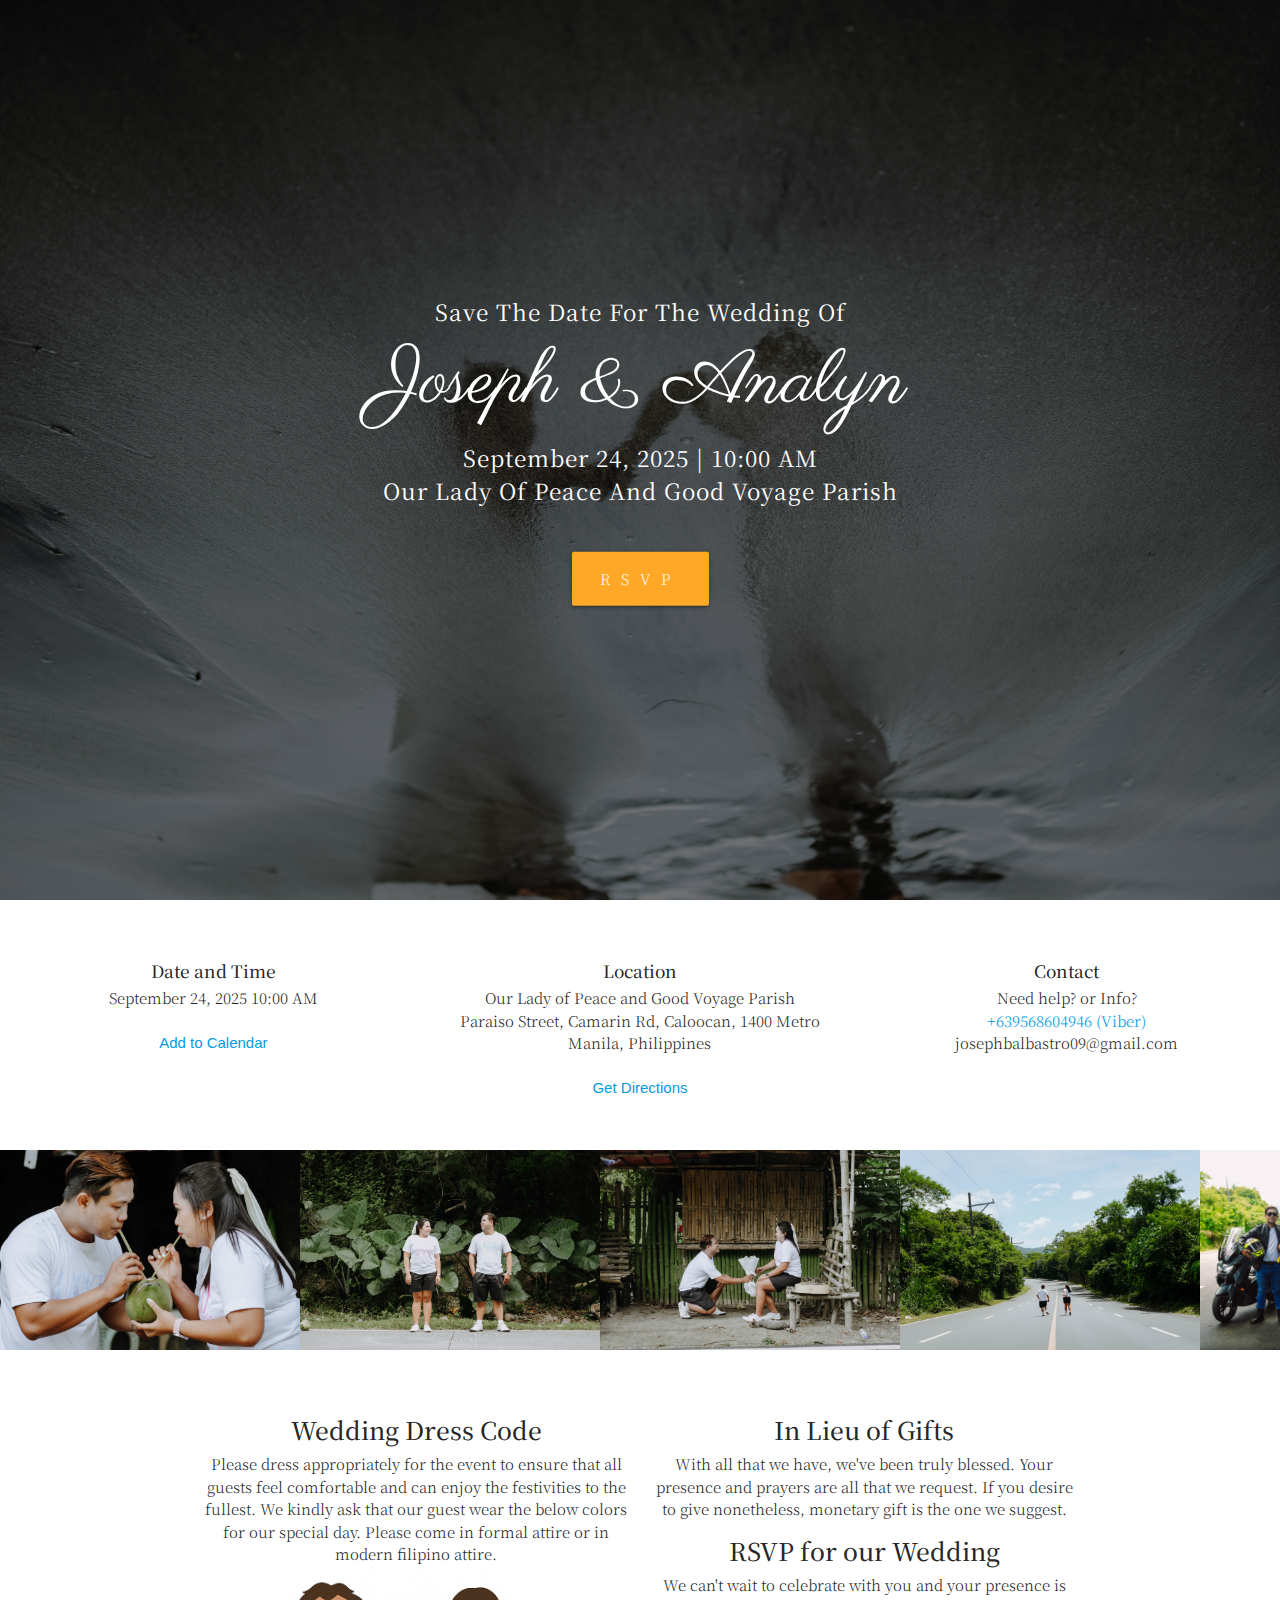
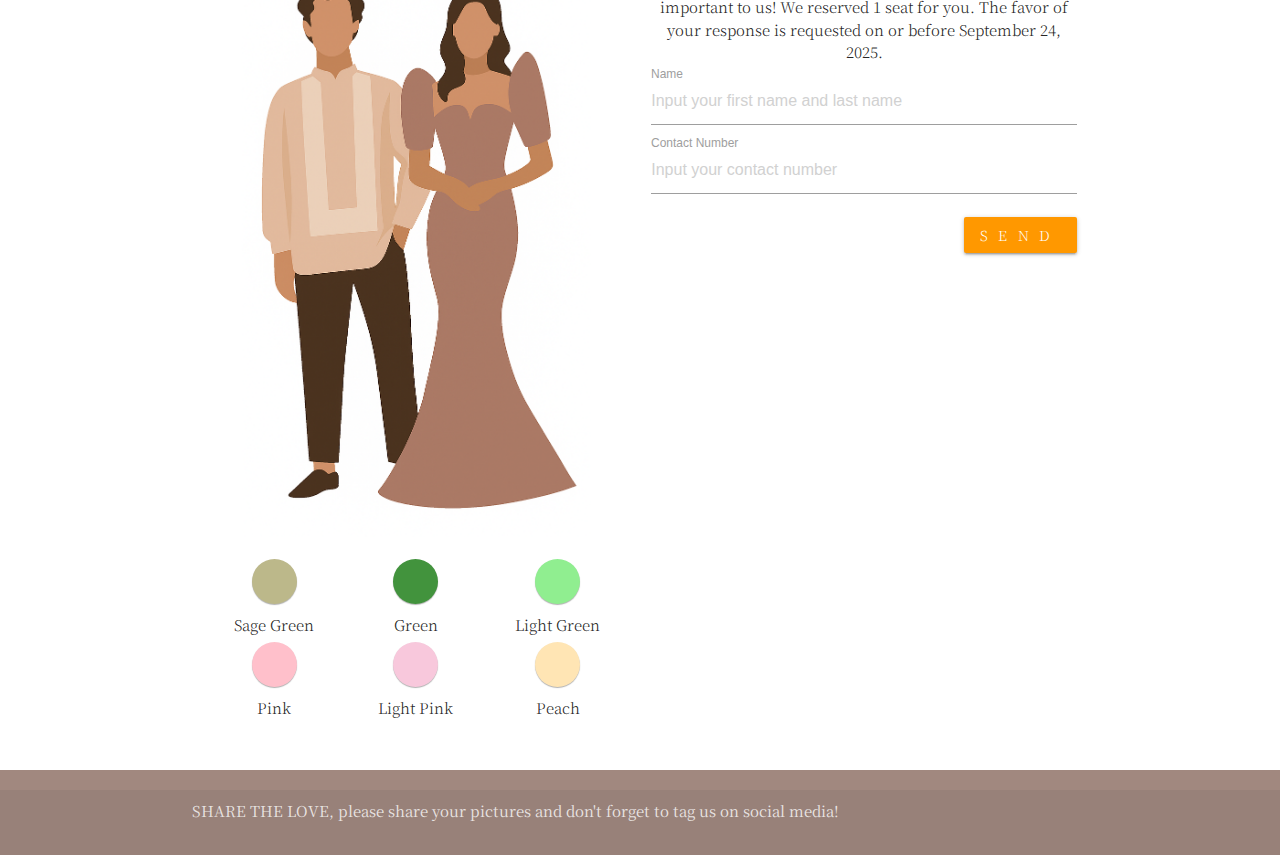
<file: jp-wedding-invitation/index.html>
<!DOCTYPE html>
<!--[if lt IE 7]>      <html class="no-js lt-ie9 lt-ie8 lt-ie7"> <![endif]-->
<!--[if IE 7]>         <html class="no-js lt-ie9 lt-ie8"> <![endif]-->
<!--[if IE 8]>         <html class="no-js lt-ie9"> <![endif]-->
<!--[if gt IE 8]>      <html class="no-js"> <!--<![endif]-->
<html>
    <head>
        <meta charset="utf-8">
        <meta http-equiv="X-UA-Compatible" content="IE=edge">
        <title>Save the date for the wedding of Joseph & Analyn</title>
        <meta name="description" content="September 24, 2025 | 10:00 AM at Our Lady of Peace and Good Voyage Parish">
        <meta name="viewport" content="width=device-width, initial-scale=1">
        <meta property="og:title" content="Save the date for the wedding of Joseph & Analyn">
        <meta property="og:description" content="September 24, 2025 | 10:00 AM at Our Lady of Peace and Good Voyage Parish">
        <meta property="og:image" content="img/img1.jpg">

        <!-- materialize css -->
        <link rel="stylesheet" href="https://cdnjs.cloudflare.com/ajax/libs/materialize/1.0.0/css/materialize.min.css">
        <link href="https://fonts.googleapis.com/icon?family=Material+Icons" rel="stylesheet">
        <!-- google fonts -->
        <link rel="preconnect" href="https://fonts.googleapis.com">
        <link rel="preconnect" href="https://fonts.gstatic.com" crossorigin>
        <link href="https://fonts.googleapis.com/css2?family=Bebas+Neue&family=Noto+Serif+JP:wght@200..900&family=Parisienne&display=swap" rel="stylesheet">

        <!-- custom css -->
        <link rel="stylesheet" type="text/css" href="style.css">
    </head>
    <body>
        <!--[if lt IE 7]>
            <p class="browsehappy">You are using an <strong>outdated</strong> browser. Please <a href="#">upgrade your browser</a> to improve your experience.</p>
        <![endif]-->

        
        <!-- slide show -->
        <div class="slideshow-container">
            <div class="slide active" style="background-image: url('img/img1.jpg');"></div>
            <div class="slide" style="background-image: url('img/img2.jpg');"></div>
            <div class="slide" style="background-image: url('img/img3.jpg');"></div>

            <div class="image-overlay"></div>
            <div class="overlay">
                <h6 class="noto-serif-jp-200">Save the date for the wedding of</h6>
                <h1 class="parisienne-regular">Joseph & Analyn</h1>
                <h6 class="noto-serif-jp-200">September 24, 2025 | 10:00 AM <br/> Our Lady of Peace and Good Voyage Parish</h6>
                <br/><br/>
                <button data-target="rsvp" class="btn btn-rsvp btn-large modal-trigger noto-serif-jp-200 orange lighten-1">RSVP</button>
            </div>
        </div>
        <div class=" mtb-50">
            <div class="row">
                <div class="col m4 s12">
                    <center>
                        <h6 class="noto-serif-jp-500">Date and Time</h6>
                        <p class="noto-serif-jp-300">September 24, 2025 10:00 AM</p>
                        <br/>
                        <a target="_black" href="https://www.google.com/calendar/render?action=TEMPLATE&text=Joseph%20%26%20Analyn%20Wedding%20Day&dates=20250924T013000Z/20250924T060000Z&details=Joseph%20%26%20Analyn%20Wedding%20Day&location=Our%20Lady%20of%20Peace%20and%20Good%20Voyage%20Chapel%2C%20Q29Q%2BHHH%2C%20Caloocan%2C%20Metro%20Manila%2C%20Philippines&sf=true&output=xml">
                            Add to Calendar
                        </a>
                    </center>
                    
                </div>
                <div class="col m4 s12">
                    <center>
                        <h6 class="noto-serif-jp-500">Location</h6>
                        <p class="noto-serif-jp-300">
                            Our Lady of Peace and Good Voyage Parish
                            <br/>
                            Paraiso Street, Camarin Rd, Caloocan, 1400 Metro Manila, Philippines
                        </p>
                        <br/>
                        <a target="_blank" href="https://www.google.com/maps/dir//Our+Lady+of+Peace+and+Good+Voyage+Parish+(Diocese+of+Novaliches),+Paraiso+Street,+Camarin+Rd,+Caloocan,+1400+Metro+Manila,+Philippines/data=!4m6!4m5!1m1!4e2!1m2!1m1!1s0x3397ae2abdb56a0f:0x6b33f906b17ae071?sa=X&ved=1t:57443&ictx=111">
                            Get Directions
                        </a>
                    </center>
                </div>
                <div class="col m4 s12">
                    <center>
                        <h6 class="noto-serif-jp-500">Contact</h6>
                        <p class="noto-serif-jp-300">
                            Need help? or Info?
                            <br/>
                            <a href="viber://chat?number=%2B639568604946">+639568604946 (Viber)</a>
                            <br/>
                            josephbalbastro09@gmail.com
                        </p>
                    </center>
                </div>
            </div>
        </div>
        <!-- gallery wrapper -->
        <div class="gallery-wrapper">
            <div class="gallery">
                <img src="img/gal-1.jpg" alt="Image 1">
                <img src="img/gal-2.jpg" alt="Image 2">
                <img src="img/gal-3.jpg" alt="Image 3">
                <img src="img/gal-4.jpg" alt="Image 4">
                <img src="img/gal-5.jpg" alt="Image 5">
                <img src="img/gal-6.jpg" alt="Image 6">
                <img src="img/gal-7.jpg" alt="Image 7">
                <img src="img/gal-8.jpg" alt="Image 8">
                <img src="img/gal-9.jpg" alt="Image 9">
                <img src="img/gal-10.jpg" alt="Image 10">
                <img src="img/gal-11.jpg" alt="Image 11">
                <img src="img/gal-12.jpg" alt="Image 12">
                
                <!-- Repeat the same images for seamless loop -->
                <img src="img/gal-1.jpg" alt="Image 1">
                <img src="img/gal-2.jpg" alt="Image 2">
                <img src="img/gal-3.jpg" alt="Image 3">
                <img src="img/gal-4.jpg" alt="Image 4">
                <img src="img/gal-5.jpg" alt="Image 5">
                <img src="img/gal-6.jpg" alt="Image 6">
                <img src="img/gal-7.jpg" alt="Image 7">
                <img src="img/gal-8.jpg" alt="Image 8">
                <img src="img/gal-9.jpg" alt="Image 9">
                <img src="img/gal-10.jpg" alt="Image 10">
                <img src="img/gal-11.jpg" alt="Image 11">
                <img src="img/gal-12.jpg" alt="Image 12">
            </div>
        </div>
       
        <div class="container mtb-50">
            <div class="row">
                <div class="col m6 s12">
                    <center>
                        <h5 class="noto-serif-jp-500">Wedding Dress Code</h5>
                        <p class="noto-serif-jp-300">Please dress appropriately for the event to ensure that all guests feel comfortable and can enjoy the festivities to the fullest. We kindly ask that our guest wear the below colors for our special day. Please come in formal attire or in modern filipino attire.</p>
                        <img style="width: 350px;" src="img/dress.png" alt="">
                    </center>
                    <div class="palette noto-serif-jp-300">
                        <center>
                        <div class="col m4 s4">
                            <div class="color-circle" style="background-color: #BCB88A;"></div>
                            <div>Sage Green</div>
                        </div>
                        <div class="col m4 s4">
                            <div class="color-circle" style="background-color: #42933d"></div>
                            <div>Green</div>
                        </div>
                        <div class="col m4 s4">
                            <div class="color-circle" style="background-color: #90EE90;"></div>
                            <div>Light Green</div>
                        </div>
                        <div class="col m4 s4">
                            <div class="color-circle" style="background-color: #FFC0CB;"></div>
                            <div>Pink</div>
                        </div>
                        <div class="col m4 s4"> 
                            <div class="color-circle" style="background-color: #F8C8DC;"></div>
                            <div>Light Pink</div>
                        </div>
                        <div class="col m4 s4">
                            <div class="color-circle" style="background-color: #FFE5B4;"></div>
                            <div>Peach</div>
                        </div>
                        </center>
                        <!-- <center>
                            <div class="color-circle" style="background-color: #BCB88A;"></div>
                            <span>Sage Green</span>
                            <div class="color-circle" style="background-color: #42933d"></div>
                            <div>Green</div>
                            <div class="color-circle" style="background-color: #90EE90;"></div>
                            <div>Light Green</div>
                            <div class="color-circle" style="background-color: #FFC0CB;"></div>
                            <div>Pink</div>
                            <div class="color-circle" style="background-color: #F8C8DC;"></div>
                            <div>Light Pink</div>
                            <div class="color-circle" style="background-color: #FFE5B4;"></div>
                            <div>Peach</div>
                        </center> -->
                    </div>
                </div>
                <div class="col m6 s12">
                    <center>
                        <h5 class="noto-serif-jp-500">In Lieu of Gifts</h5>
                        <p class="noto-serif-jp-300">With all that we have, we've been truly blessed. Your presence and prayers are all that we request. If you desire to give nonetheless, monetary gift is the one we suggest.</p>
                        <h5 class="noto-serif-jp-500">RSVP for our Wedding</h5>
                        <p class="noto-serif-jp-300">We can't wait to celebrate with you and your presence is important to us! We reserved 1 seat for you. The favor of your response is requested on or before September 24, 2025. </p>
                        <form id="rsvp2">
                            <div class="input-field">
                                <input type="text" placeholder="Input your first name and last name" id="name_2" name="name_2" class="validate" required="">
                                <label for="name" class="active">Name</label>
                            </div>
                            <div class="input-field">
                                <input type="text" name="contact_num_2" id="contact_num_2" placeholder="Input your contact number" class="validate" required="">
                                <label for="number" class="active">Contact Number</label>
                            </div>
                                <div style="text-align: right;">
                                <button type="submit" class="btn btn-rsvp waves-effect waves-light orange noto-serif-jp-200 lighten-10">
                                    Send
                                </button>
                            </div>
                        </form>
                    </center>
                </div>
            </div>
        </div>
        
        <!-- modal form -->
        <div id="rsvp" class="modal">
            <form id="rsvp_form">
                <div class="modal-content">
                    <center>
                        <h5 class="noto-serif-jp-200">RSVP for our Wedding</h5>
                    </center>
                    <span class="modal-subtitle font-work-sans f-light">We can't wait to celebrate with you and your presence is important to us! We reserved 1 seat for you. The favor of your response is requested on or before September 10, 2025</span>
                    <br/>
                    <div class="mt-20">
                        <div class="input-field">
                            <input type="text" placeholder="Input your first name and last name" id="name" name="name" class="validate" required>
                            <label for="name">Name</label>
                        </div>
                        <div class="input-field">
                            <input type="text" name="contact_num" id="contact_num" placeholder="Input your contact number" class="validate" required>
                            <label for="number">Contact Number</label>
                        </div>
                    </div>
                </div>
                <div class="modal-footer">
                    <a href="#!" id="cancel" class="modal-close waves-effect waves-green btn-flat">cancel</a>
                    <button type="submit" class="btn waves-effect waves-light orange lighten-1">
                        <i class="material-icons right">send</i>&nbsp;&nbsp; Send
                    </button>
                </div>
            </form>
        </div>

        <!-- footer -->
        <div class="page-footer brown lighten-2 noto-serif-jp-400">
            <div class="footer-copyright">
                <div class="container">
                    <p class="">SHARE THE LOVE, please share your pictures and don't forget to tag us on social media!</p>
                    <br>
                    </p>
                </div>
            </div>
        </div>
        
  

        <!-- scripts -->
        <!-- jQuery -->
        <script src="https://cdnjs.cloudflare.com/ajax/libs/jquery/3.6.3/jquery.min.js"></script>
        <!-- Compiled and minified JavaScript -->
        <script src="https://cdnjs.cloudflare.com/ajax/libs/materialize/1.0.0/js/materialize.min.js"></script>
        <!-- custom scripts -->
        <script>
            const slides = document.querySelectorAll('.slide');
            let currentIndex = 0;

            setInterval(() => {
            slides[currentIndex].classList.remove('active');
            currentIndex = (currentIndex + 1) % slides.length;
            slides[currentIndex].classList.add('active');
            }, 4000); // Change every 6 seconds

            $(document).ready(function () { 
                $('.modal').modal();

                $('#rsvp').on('submit', function(e) {
                    e.preventDefault(); // Prevent the default form submission

                    // Get form data
                    const name = $('#name').val();
                    const contact_num = $('#contact_num').val();

                    // Google Forms URL
                    const googleFormsURL = 'https://docs.google.com/forms/u/0/d/e/1FAIpQLSepIjFpQ98ia9XfY3rZKcqYLgQFwoiH3dodAP6IefkR7soyCQ/formResponse';
                    const formData = {
                        'entry.646091542': name,
                        'entry.710760771': contact_num
                    };
                    $.ajax({
                        url: googleFormsURL,
                        type: 'POST',
                        data: formData,
                        dataType: 'xml',
                        statusCode: {
                            0: function() {                            
                                M.toast({html: "We are overjoyed that you will be joining us on our special day! Your presence means the world to us and we can't wait to celebrate our wedding with you. Thank you for taking the time to RSVP and for sharing in our happiness. We look forward to creating unforgettable memories with you on our wedding day.", classes: 'green'});
                                $('#name').val("");
                                $('#contact_num').val("");
                                $('#rsvp_form')[0].reset(); // Reset the form    
                                $('#cancel')[0].click()

                            },
                            200: function() {
                                M.toast({html: "Oops! Something went wrong. Please try again later!", classes: 'red'});
                                $('#name').val("");
                                $('#contact_num').val("");
                                $('#rsvp_form')[0].reset();
                            }
                        }
                    });
                    $('#rsvp').modal('close'); // Close the modal
                });

                $('#rsvp2').on('submit', function(e) {
                    e.preventDefault(); // Prevent the default form submission

                    // Get form data
                    const name_2 = $('#name_2').val();
                    const contact_num_2 = $('#contact_num_2').val();

                    // Google Forms URL
                    const googleFormsURL = 'https://docs.google.com/forms/u/0/d/e/1FAIpQLSepIjFpQ98ia9XfY3rZKcqYLgQFwoiH3dodAP6IefkR7soyCQ/formResponse';
                    const formData = {
                        'entry.646091542': name_2,
                        'entry.710760771': contact_num_2
                    };
                    $.ajax({
                        url: googleFormsURL,
                        type: 'POST',
                        data: formData,
                        dataType: 'xml',
                        statusCode: {
                            0: function() {                            
                                M.toast({html: "We are overjoyed that you will be joining us on our special day! Your presence means the world to us and we can't wait to celebrate our wedding with you. Thank you for taking the time to RSVP and for sharing in our happiness. We look forward to creating unforgettable memories with you on our wedding day.", classes: 'green'});
                                $('#name_2').val("");
                                $('#contact_num_2').val("");
                                $('#rsvp2')[0].reset(); // Reset the form    
                                $('#cancel')[0].click()

                            },
                            200: function() {
                                M.toast({html: "Oops! Something went wrong. Please try again later!", classes: 'red'});
                                $('#name_2').val("");
                                $('#contact_num_2').val("");
                                $('#rsvp2')[0].reset();
                            }
                        }
                    });
                });

            });
        
        </script>
    </body>
</html>
</file>
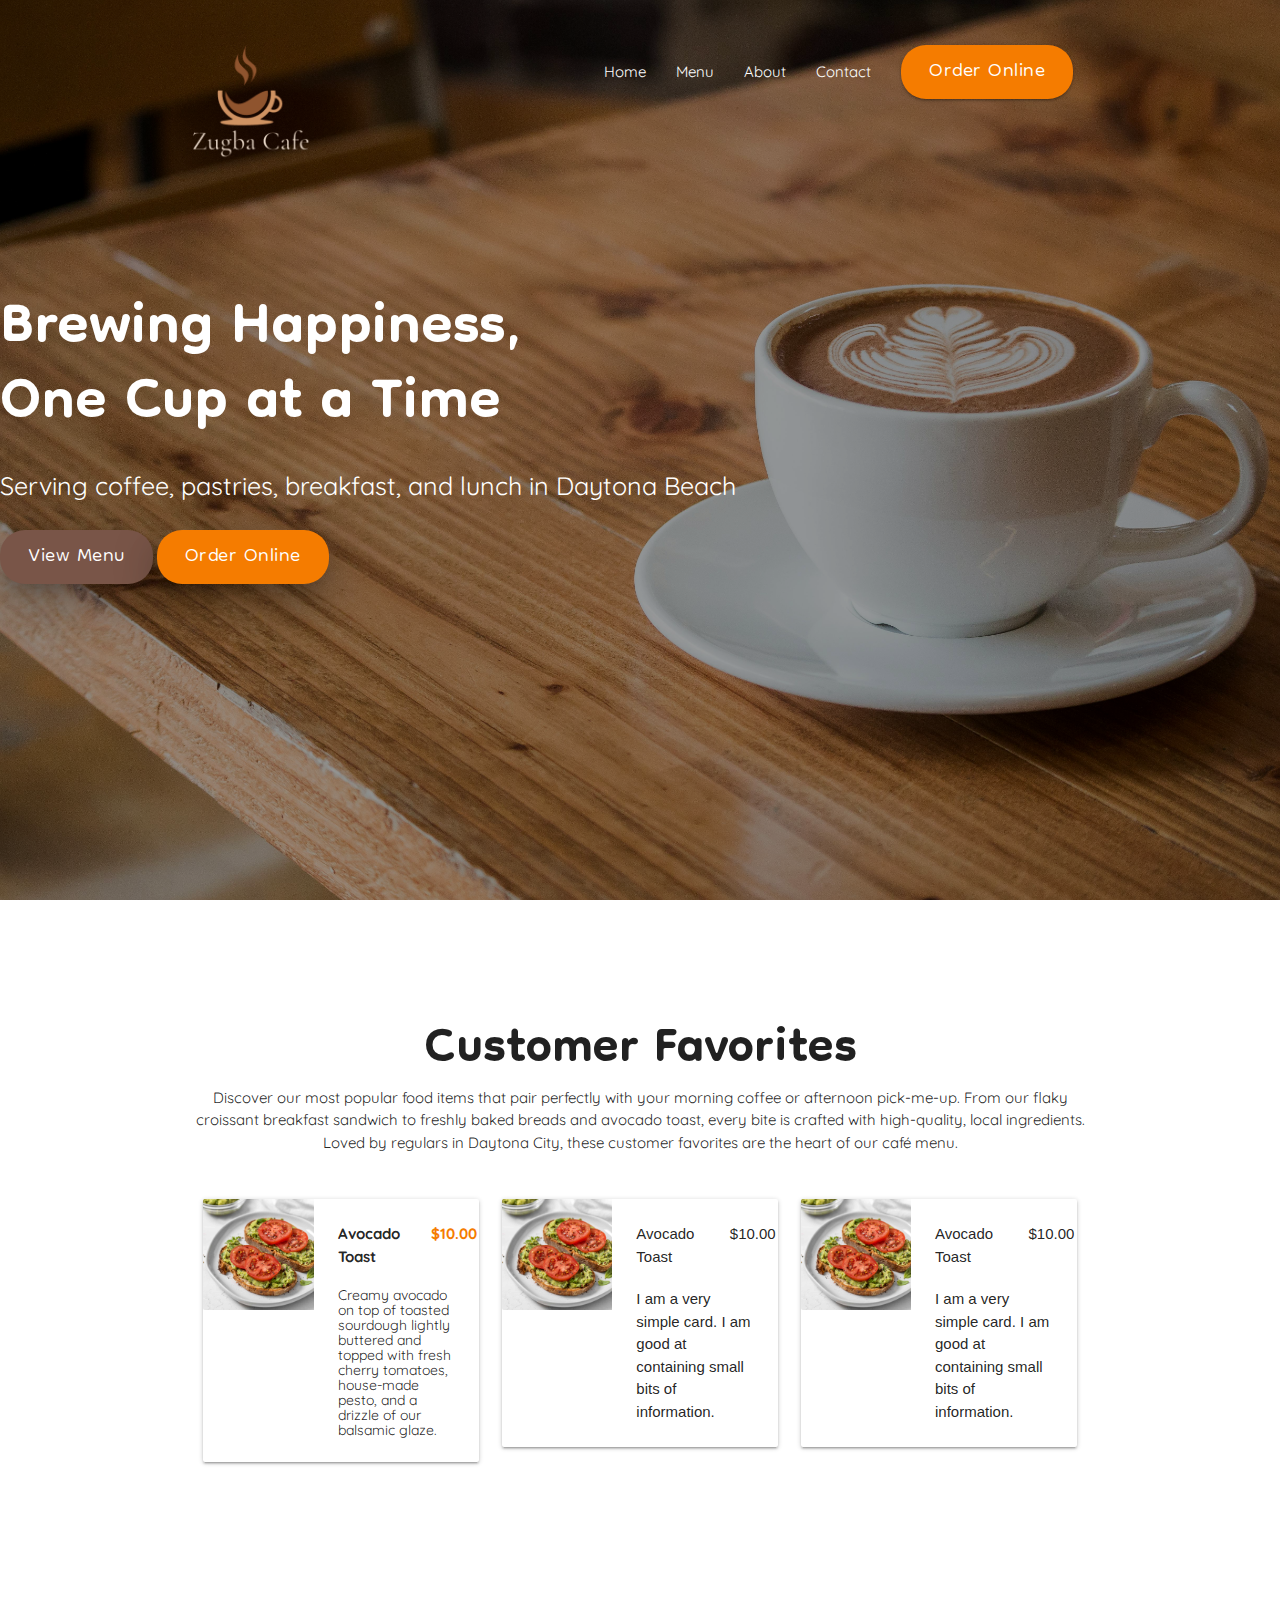
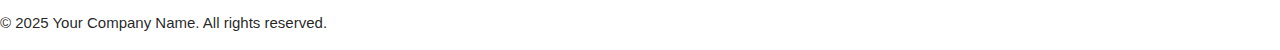
<file: zugba.cafe/index.html>
<!DOCTYPE html>
<html lang="en">
<head>
  <!-- Basic Page Needs -->
  <meta charset="UTF-8">
  <title>Zugba Cafe is a Best Coffee and Brunch in Daytona Beach, FL</title>
  <meta name="description" content="Start your day at Zugba Cafe in Daytona Beach, FL — offering premium coffee, fresh-baked pastries, and made-to-order breakfast and lunch in a warm, welcoming space.">
  <meta name="keywords" content="Coffee, Pastry, Breakfast, Lunch, Zugba, Cafe">
  <meta name="author" content="Zugba Cafe">

  <!-- Mobile Specific Metas -->
  <meta name="viewport" content="width=device-width, initial-scale=1.0">

  <!-- Open Graph / Facebook -->
  <meta property="og:type" content="website">
  <meta property="og:title" content="Zugba Cafe is a Best Coffee and Brunch in Daytona Beach, FL">
  <meta property="og:description" content="Start your day at Zugba Cafe in Daytona Beach, FL — offering premium coffee, fresh-baked pastries, and made-to-order breakfast and lunch in a warm, welcoming space.">
  <meta property="og:image" content="https://yourdomain.com/path/to/social-image.jpg">
  <meta property="og:url" content="https://yourdomain.com/page-url">
  <meta property="og:site_name" content="Zugba Cafe">

  <!-- Twitter -->
  <meta name="twitter:card" content="summary_large_image">
  <meta name="twitter:title" content="Zugba Cafe is a Best Coffee and Brunch in Daytona Beach, FL">
  <meta name="twitter:description" content="Start your day at Zugba Cafe in Daytona Beach, FL — offering premium coffee, fresh-baked pastries, and made-to-order breakfast and lunch in a warm, welcoming space.">
  <meta name="twitter:image" content="https://yourdomain.com/path/to/social-image.jpg">

  <!-- Canonical URL -->
  <link rel="canonical" href="https://yourdomain.com/page-url">

  <!-- Favicon -->
  <link rel="icon" href="/favicon.ico" type="image/x-icon">

  <!-- Schema.org JSON-LD (for search engines) -->
  <script type="application/ld+json">
  {
    "@context": "https://schema.org",
    "@type": "WebPage",
    "name": "Zugba Cafe is a Best Coffee and Brunch in Daytona Beach, FL",
    "url": "https://yourdomain.com/page-url",
    "description": "Start your day at Zugba Cafe in Daytona Beach, FL — offering premium coffee, fresh-baked pastries, and made-to-order breakfast and lunch in a warm, welcoming space."
  }
  </script>
  
  <!-- Google Fonts  -->
  <link rel="preconnect" href="https://fonts.googleapis.com">
  <link rel="preconnect" href="https://fonts.gstatic.com" crossorigin>
  <link href="https://fonts.googleapis.com/css2?family=Dongle:wght@300;400;700&family=Quicksand:wght@300..700&display=swap" rel="stylesheet">

  <!-- CSS Styles -->
  <link href="https://fonts.googleapis.com/icon?family=Material+Icons" rel="stylesheet">
  <link href="css/materialize.css" type="text/css" rel="stylesheet" media="screen,projection"/>
  <link href="css/style.css" type="text/css" rel="stylesheet" media="screen,projection"/>

</head>
<body>

  <header>
    <!-- Navigation, Branding, etc. -->
    <!-- Transparent Navbar -->
    <nav class="transparent z-depth-0">
        <div class="nav-wrapper container">
        <a href="#" class="brand-logo"><img src="img/zugba-cafe-icon.png" alt="Zugba Cafe"></a>
        <a href="#" data-target="mobile-nav" class="sidenav-trigger right">
            <i class="material-icons">menu</i>
        </a>
        <ul class="right hide-on-med-and-down quicksand-regular">
            <li><a href="#home">Home</a></li>
            <li><a href="#menu">Menu</a></li>
            <li><a href="#about">About</a></li>
            <li><a href="#contact">Contact</a></li>
            <li><a href="#menu" class="btn-large btn-radius orange darken-2 dongle-light">Order Online</a></li>
        </ul>
        </div>
    </nav>

    <!-- Mobile Sidenav -->
    <ul class="sidenav quicksand-regular" id="mobile-nav">
        <li><a href="#home">Home</a></li>
        <li><a href="#menu">Menu</a></li>
        <li><a href="#about">About</a></li>
        <li><a href="#contact">Contact</a></li>
        <li><a href="#menu" class="btn-large btn-radius orange darken-2 dongle-light">Order Online</a></li>
    </ul>

    <!-- Hero Section -->
    <section class="hero" id="home">
        <div class="hero-content">
          <h1 class="white-text dongle-bold hero-title">Brewing Happiness,<br/>One Cup at a Time</h1>
          <p class="white-text flow-text quicksand-regular">Serving coffee, pastries, breakfast, and lunch in Daytona Beach</p>
          <a href="#menu" class="btn-large btn-radius brown dongle-light z-depth-5">View Menu</a>
          <a href="#menu" class="btn-large btn-radius orange darken-2 dongle-light z-depth-5">Order Online</a>
        </div>
    </section>

  </header>

  <main>
    <!-- Popular Section -->
    <section class="section-block">
      <div class="container">
        <center>
          <h2 class="dongle-bold">Customer Favorites</h2>
          <p class="quicksand-regular">Discover our most popular food items that pair perfectly with your morning coffee or afternoon pick-me-up. From our flaky croissant breakfast sandwich to freshly baked breads and avocado toast, every bite is crafted with high-quality, local ingredients. Loved by regulars in Daytona City, these customer favorites are the heart of our café menu.</p>
          <br/>
        </center>
        <div class="row">
          <div class="col m4 s12">
            <div class="card horizontal">
              <div class="card-image">
                <img src="img/avocado-toast.jpg">
              </div>
              <div class="card-stacked">
                <div class="card-content">
                  <div class="row">
                    <div class="col s8 left-align quicksand-bold">Avocado Toast</div>
                    <div class="col s4 right-align quicksand-bold product-price">$10.00</div>
                  </div>
                  <p class="quicksand-regular product-description">Creamy avocado on top of toasted sourdough lightly buttered and topped with fresh cherry tomatoes, house-made pesto, and a drizzle of our balsamic glaze.</p>
                </div>
              </div>
            </div>
          </div>
          <div class="col m4 s12">
            <div class="card horizontal">
              <div class="card-image">
                <img src="img/avocado-toast.jpg">
              </div>
              <div class="card-stacked">
                <div class="card-content">
                  <div class="row">
                    <div class="col s8 left-align">Avocado Toast</div>
                    <div class="col s4 right-align">$10.00</div>
                  </div>
                  <p>I am a very simple card. I am good at containing small bits of information.</p>
                </div>
              </div>
            </div>
          </div>
          <div class="col m4 s12">
            <div class="card horizontal">
              <div class="card-image">
                <img src="img/avocado-toast.jpg">
              </div>
              <div class="card-stacked">
                <div class="card-content">
                  <div class="row">
                    <div class="col s8 left-align">Avocado Toast</div>
                    <div class="col s4 right-align">$10.00</div>
                  </div>
                  <p>I am a very simple card. I am good at containing small bits of information.</p>
                </div>
              </div>
            </div>
          </div>
        </div>
      </div>
    </section>
  </main>

  <footer>
    <p>&copy; 2025 Your Company Name. All rights reserved.</p>
  </footer>

  <!--  Scripts-->
  <script src="https://code.jquery.com/jquery-2.1.1.min.js"></script>
  <script src="js/materialize.js"></script>
  <script src="js/init.js"></script>
  <script>
    $(document).ready(function(){
        $('.sidenav').sidenav();
    });
  </script>

</body>
</html>
</file>
<file: jp-wedding-invitation/style.css>
* {
      margin: 0;
      padding: 0;
      box-sizing: border-box;
    }

    body, html {
      height: 100%;
      font-family: 'Segoe UI', Tahoma, Geneva, Verdana, sans-serif;
    }

    .slideshow-container {
      position: relative;
      height: 100vh;
      width: 100%;
    }

    .slide {
      position: absolute;
      top: 0;
      left: 0;
      height: 100%;
      width: 100%;
      background-size: cover;
      background-position: center;
      opacity: 0;
      transition: opacity 1s ease-in-out;
      background-color: black;
    }

    .slide.active {
      opacity: 1;
      z-index: 1;
    }

    /* Image overlay (dark tint) */
    .image-overlay {
      position: absolute;
      top: 0;
      left: 0;
      height: 100%;
      width: 100%;
      background-color: rgba(0, 0, 0, 0.5); /* Change color/opacity here */
      z-index: 2;
    }

    .overlay {
      position: absolute;
      top: 50%;
      left: 50%;
      transform: translate(-50%, -50%);
      text-align: center;
      color: white;
      z-index: 2;
      width: 80%;
    }

    .overlay p {
      text-transform: uppercase;
      font-size: 1rem;
      margin-bottom: 1rem;
      letter-spacing: 1px;
    }

    .overlay h1 {
      font-size: 5rem;
      font-weight: 500;
      line-height: 1.5em;
      margin:0;
    }

    .overlay h6 {
      font-size: 1.5rem;
      font-weight: 400;
      letter-spacing: 1px;
      line-height: 2.2rem;
      text-transform: capitalize;
      margin:0
    }


    /* google fonts */
    .parisienne-regular {
      font-family: "Parisienne", cursive;
      font-weight: 400;
      font-style: normal;
    }
    .bebas-neue-regular {
      font-family: "Bebas Neue", sans-serif;
      font-weight: 400;
      font-style: normal;
    }
    .noto-serif-jp-200 {
      font-family: "Noto Serif JP", serif;
      font-optical-sizing: auto;
      font-weight: 200;
      font-style: normal;
    }
    .noto-serif-jp-300 {
      font-family: "Noto Serif JP", serif;
      font-optical-sizing: auto;
      font-weight: 300;
      font-style: normal;
    }
    .noto-serif-jp-400 {
      font-family: "Noto Serif JP", serif;
      font-optical-sizing: auto;
      font-weight: 400;
      font-style: normal;
    }
    .noto-serif-jp-500 {
      font-family: "Noto Serif JP", serif;
      font-optical-sizing: auto;
      font-weight: 500;
      font-style: normal;
    }

    .btn-rsvp {
      letter-spacing:.7rem;
    }


.gallery-wrapper {
  width: 100%;
  overflow: hidden;
  box-sizing: border-box;
}

.gallery {
  display: flex;
  animation: scroll 30s linear infinite;
}

.gallery img {
  width: auto;
  height: 200px;
  object-fit: cover;
}

/* Animation to move gallery */
@keyframes scroll {
  0% {
    transform: translateX(0);
  }
  100% {
    transform: translateX(-50%);
  }
}

.mtb-50 {
  margin-top: 50px;
  margin-bottom: 50px;
}

.palette {
    margin-top: 10px;
}
.color-circle {
    display: inline-block;
    width: 45px;
    height: 45px;
    margin: 5px;
    border-radius: 50%;
    box-shadow: 0 1px 1px rgba(0, 0, 0, 0.3);
    cursor: pointer;
}
</file>
<file: zugba.cafe/css/style.css>
/* Full-screen hero background */
.hero {
    height: 100vh;
    background: url('../img/cappucino.jpg') no-repeat center center;
    background-size: cover;
    position: relative;
    display: flex; 
    color: white;
  }

  /* Dark overlay for readability */
  .hero::before {
    content: "";
    position: absolute;
    top: 0; left: 0; right: 0; bottom: 0;
    background: rgba(0, 0, 0, 0.4);
    z-index: 1;
  }

  .hero-content {
    position: relative;
    z-index: 2;
    width: 1280px;
    margin:0 auto;
    margin-top:250px;
  }

  .hero-title {
    font-size: 6rem;
    line-height: 5rem;
  }

  /* Transparent navbar style */
  nav.transparent {
    background-color: transparent !important;
    box-shadow: none !important;
    position: absolute;
    width: 100%;
    top: 0;
    left: 0;
    z-index: 10;
    margin-top: 40px;
  }

  nav a.brand-logo,
  nav ul li a {
    color: white !important;
  }

  nav a img {
    width: 120px;
  }

  .quicksand-light {
    font-family: "Quicksand", sans-serif;
    font-optical-sizing: auto;
    font-weight: 300;
    font-style: normal;
  }

  .quicksand-regular {
    font-family: "Quicksand", sans-serif;
    font-optical-sizing: auto;
    font-weight: 400;
    font-style: normal;
  }

  .quicksand-bold {
    font-family: "Quicksand", sans-serif;
    font-optical-sizing: auto;
    font-weight: 700;
    font-style: normal;
  }

  .dongle-light {
    font-family: "Dongle", sans-serif;
    font-weight: 300;
    font-style: normal;
  }
  
  .dongle-regular {
    font-family: "Dongle", sans-serif;
    font-weight: 400;
    font-style: normal;
  }
  
  .dongle-bold {
    font-family: "Dongle", sans-serif;
    font-weight: 700;
    font-style: normal;
  }

  .btn-radius { 
    border-radius:25px;
    text-transform: capitalize;
    font-size: 30px!important;
  }

  .section-block {
    padding-top:100px;
    padding-bottom: 100px;
  }

  .section-block h2 {
    font-size: 5rem;
    line-height: 2rem;
  }

  .card.horizontal .card-image {
    max-width: 40% !important;
  }
  
  .product-price {
    color:#f57c00;
  }
  
  .product-description {
    font-size: 14px;
    line-height: 15px;;
  }


  @media only screen and (max-width : 992px) {
    .hero-content {
      margin-top:250px;
    }
  }
  
  @media only screen and (max-width : 600px) {
    .hero-content {
      margin-top:100px;
      margin-left:20px;
    }

    nav.transparent {
      margin-top: 20px;
    }
    
    nav a img {
      width: 80px;
    }
  }
</file>
